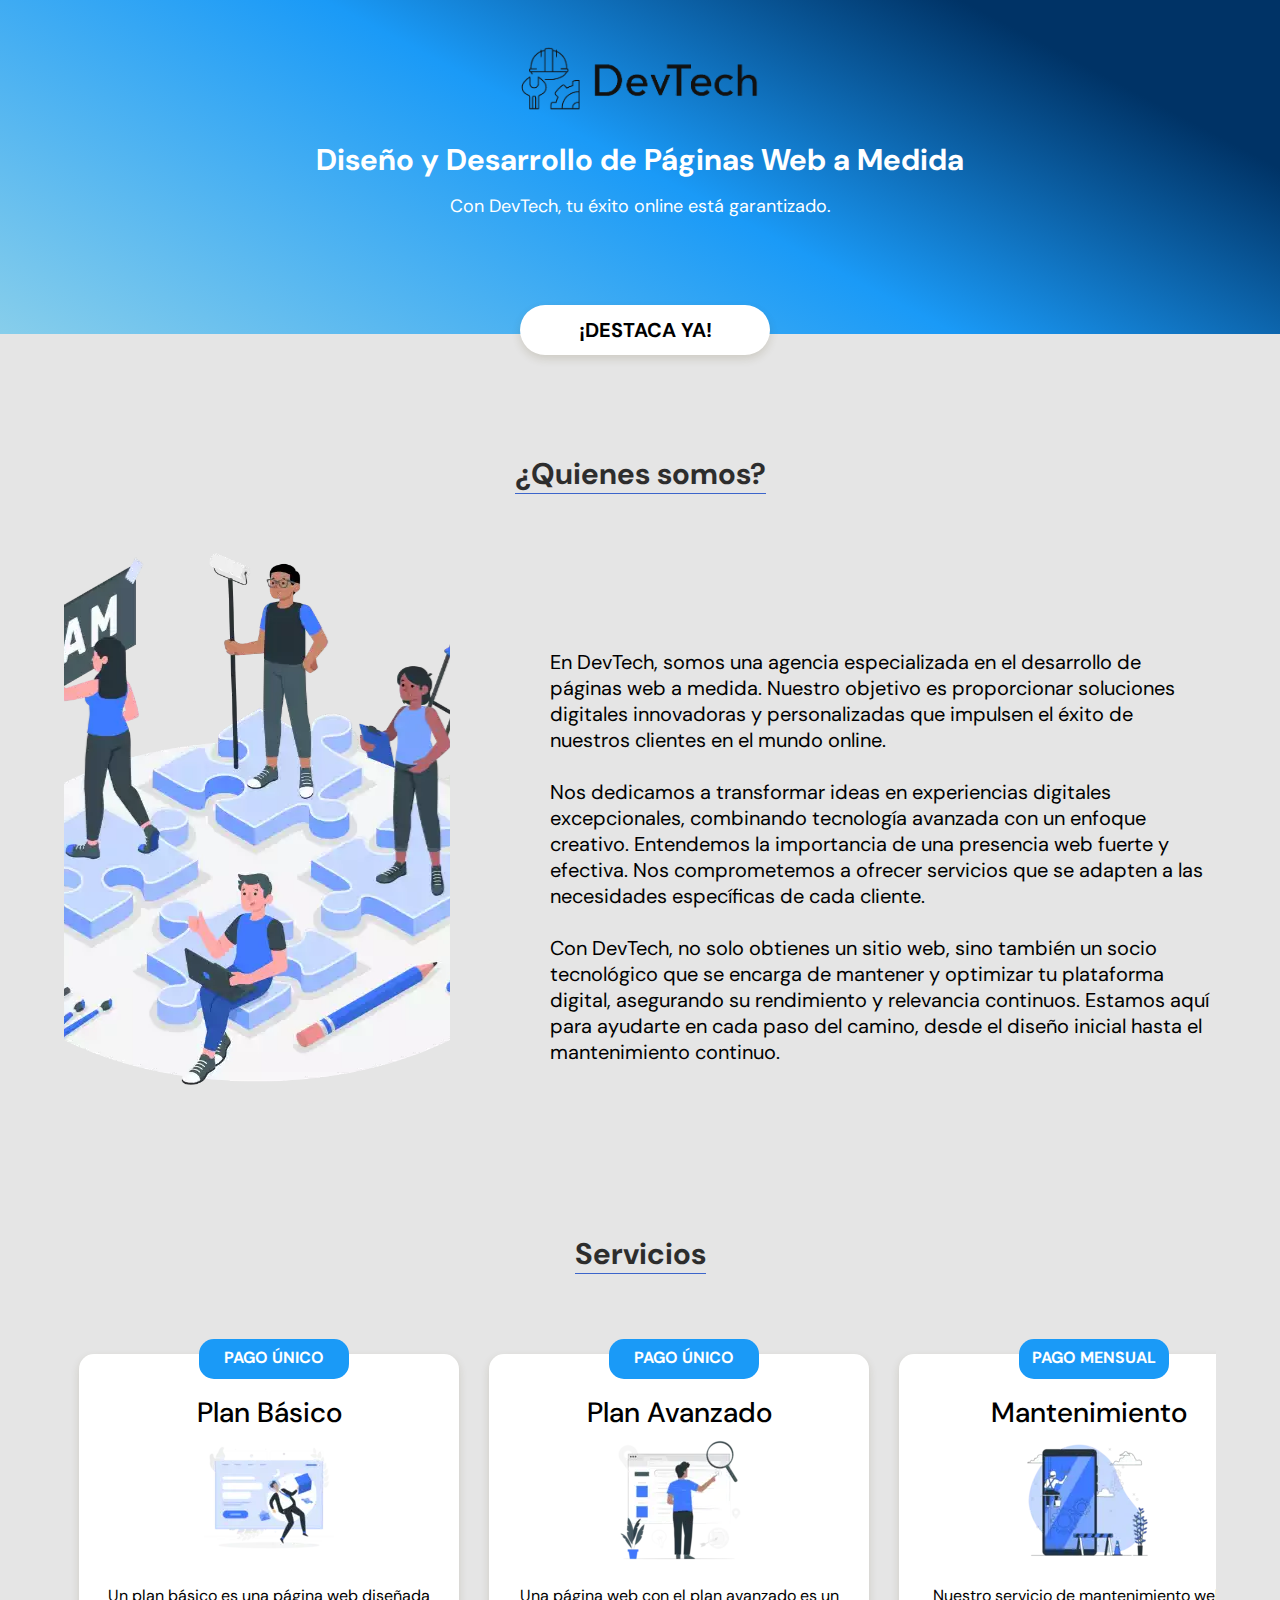
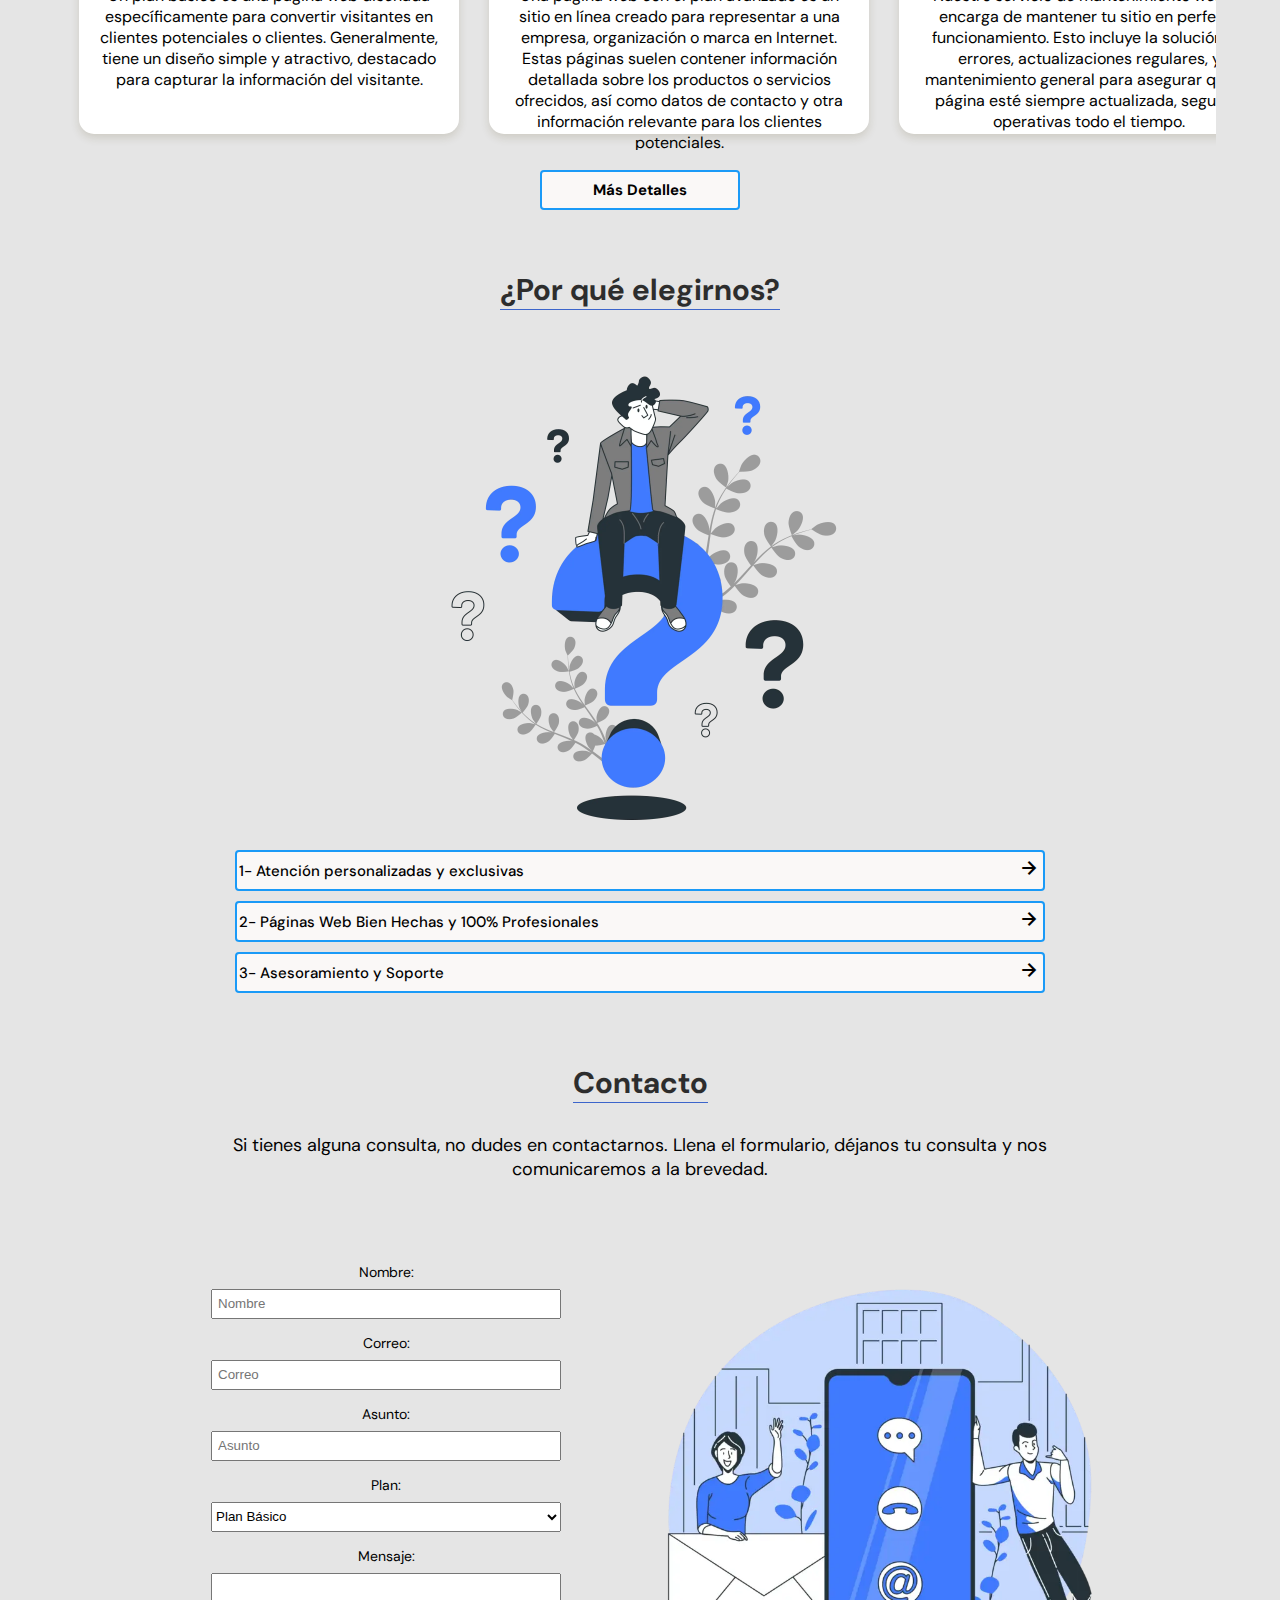
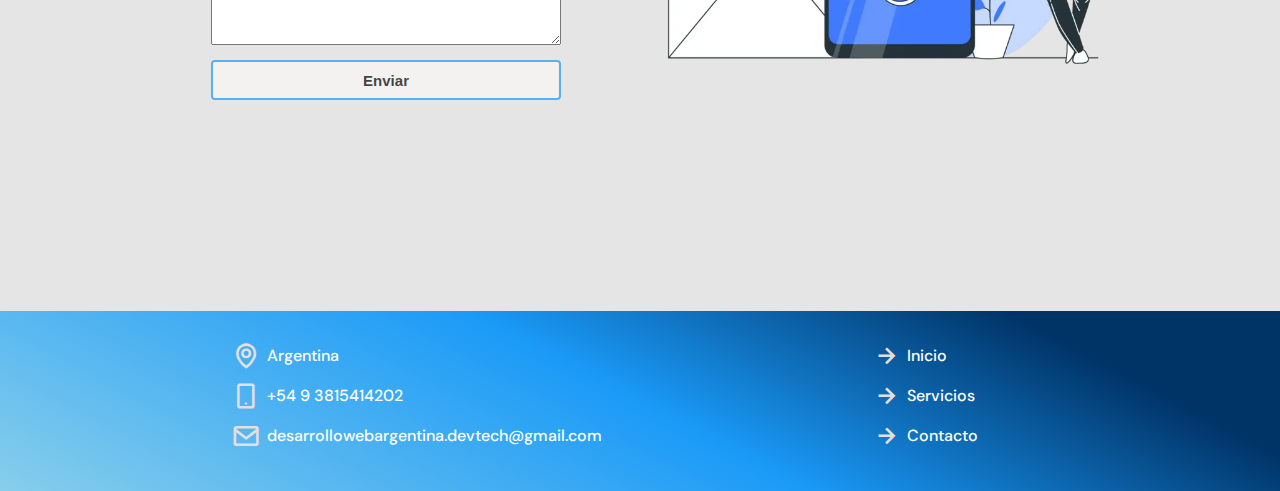
<file: index.html>
<!DOCTYPE html>
<html lang="en">
<head>
    <meta charset="UTF-8">
    <meta name="viewport" content="width=device-width, initial-scale=1.0">
    <link rel="preconnect" href="https://fonts.googleapis.com">
    <link rel="preconnect" href="https://fonts.gstatic.com" crossorigin>
    <link href="https://fonts.googleapis.com/css2?family=DM+Sans:ital,opsz,wght@0,9..40,100..1000;1,9..40,100..1000&display=swap" rel="stylesheet">
    <link href='https://unpkg.com/boxicons@2.1.4/css/boxicons.min.css' rel='stylesheet'>
    <link rel="stylesheet" href="style.css">
    <link rel="stylesheet" href="css/tablet.css" media="(min-width: 767px)">
    <link rel="stylesheet" href="css/desktop.css" media="(min-width: 1023px)">
    <link rel="icon" href="img/logo.webp">
    <link rel="stylesheet" href="spinner.css">
    <link rel="preload" href="img/nosotros.webp" as="image">
    
    <title>DevTech - Desarrollo web</title>
</head>
<body>
    <header class="header" id="inicio">
        <img src="img/logodevtech.webp" alt="Img-Logo">


        <div class="header-tittle">
            <h1>Diseño y Desarrollo de Páginas Web a Medida</h1>

            <p>Con DevTech, tu éxito online está garantizado.</p>
    
            <a href="#">¡Destaca Ya!</a>
        </div>


    </header> 
    
    <main >
        <section class="main-nosotros">

            <h2 class="seccion-tittle">¿Quienes somos?</h2>

            <div class="escritorio-media">
                <div class="main-nosotros--img"></div>

            <div class="main-nosotros-info">
                <p>En DevTech, somos una agencia especializada en el desarrollo de páginas web a medida. Nuestro objetivo es proporcionar soluciones digitales innovadoras y personalizadas que impulsen el éxito de nuestros clientes en el mundo online.</p> <br><br>

                <p>
                    Nos dedicamos a transformar ideas en experiencias digitales excepcionales, combinando tecnología avanzada con un enfoque creativo. Entendemos la importancia de una presencia web fuerte y efectiva. Nos comprometemos a ofrecer servicios que se adapten a las necesidades específicas de cada cliente.
                </p><br><br>
                <p>
                    Con DevTech, no solo obtienes un sitio web, sino también un socio tecnológico que se encarga de mantener y optimizar tu plataforma digital, asegurando su rendimiento y relevancia continuos. Estamos aquí para ayudarte en cada paso del camino, desde el diseño inicial hasta el mantenimiento continuo.
                </p><br><br>
            </div>
            </div>




        </section>

        <section class="main-servicios" id="servicios">
            <h2 class="seccion-tittle">Servicios</h2>

            <section class="servicios-container--slider">
                <article class="servicios-container--card">
                    <p class="pagos-absolute">Pago único</p>
                

                    <div class="servicios-info-container">
                        <h3>Plan Básico</h3>

                        <img src="img/plan-basico.webp" alt="Img-Plan-Basico">

                        <p>Un plan básico es una página web diseñada específicamente para convertir visitantes en clientes potenciales o clientes. Generalmente, tiene un diseño simple y atractivo, destacado para capturar la información del visitante.</p>
                    </div>
                    
                </article>


                <article class="servicios-container--card">
                    <p class="pagos-absolute">Pago único</p>
                    <div class="servicios-info-container">
                        <h3>Plan Avanzado</h3>

                        <img src="img/plan-avanzado.webp" alt="Img-Plan-Avanzado">
    
                        <p>Una página web con el plan avanzado es un sitio en línea creado para representar a una empresa, organización o marca en Internet. Estas páginas suelen contener información detallada sobre los productos o servicios ofrecidos, así como datos de contacto y otra información relevante para los clientes potenciales.</p>
                    </div>

                </article>


                <article class="servicios-container--card">
                    <p class="pagos-absolute">Pago mensual</p>
                    <div class="servicios-info-container">
                        <h3>Mantenimiento</h3>

                        <img src="img/plan-mantenimiento.webp" alt="Img-Mantenimiento">
    
                        <p>Nuestro servicio de mantenimiento web se encarga de mantener tu sitio en perfecto funcionamiento. Esto incluye la solución de errores, actualizaciones regulares, y mantenimiento general para asegurar que tu página esté siempre actualizada, segura y operativas todo el tiempo.</p>
                    </div>

                </article>

            </section>


            <a href="servicios.html" class="main-servicios--btn dos"><span>Más Detalles</span></a>
        </section>


        <section class="main-elegirnos">
            <h2 class="seccion-tittle">¿Por qué elegirnos?</h2>

            <section class="elegirnos-container">
                <div class="elegirnos--img"></div>

                <div class="elegirnos-container-opciones">
                    <div class="opciones">
                        <p class="opciones--tittle">1- Atención personalizadas y exclusivas <span><i class='bx bx-right-arrow-alt'></i></span></p>

                        <p class="opciones--description">En DevTech, creemos que cada cliente es único y merece una atención personalizada y exclusiva. Nos tomamos el tiempo para comprender a fondo tus necesidades y objetivos específicos, permitiéndonos crear soluciones a medida que realmente marquen la diferencia. Desde el primer contacto hasta la entrega final, estarás en manos de un equipo dedicado que te acompañará en cada paso del camino, asegurando que tus expectativas no solo se cumplan, sino que se superen.</p>
                    </div>

                    <div class="opciones">
                        <p class="opciones--tittle">2- Páginas Web Bien Hechas y 100% Profesionales <span><i class='bx bx-right-arrow-alt'></i></span></p>

                        <p class="opciones--description">Nos enorgullecemos de ofrecer páginas web de alta calidad, diseñadas y desarrolladas con los más altos estándares de profesionalismo. Cada proyecto es una oportunidad para demostrar nuestro compromiso con la excelencia. Utilizamos las mejores prácticas de la industria y tecnologías de vanguardia para crear sitios web que no solo sean visualmente atractivos, sino también funcionales, rápidos y seguros. Con DevTech, puedes estar seguro de que tu presencia en línea reflejará lo mejor de tu negocio.</p>
                    </div>

                    <div class="opciones">
                        <p class="opciones--tittle">3- Asesoramiento y Soporte <span><i class='bx bx-right-arrow-alt'></i></span></p>

                        <p class="opciones--description">En DevTech, no solo entregamos un producto, sino que también ofrecemos un servicio integral de asesoramiento y soporte continuo. Nuestro equipo está disponible para responder tus preguntas, resolver problemas y proporcionarte orientación estratégica para maximizar el impacto de tu sitio web. Ya sea que necesites ayuda con la optimización, actualizaciones o cualquier otra consulta, estamos aquí para asegurarnos de que tu experiencia con nosotros sea lo más fluida y satisfactoria posible.</p>
                    </div>
                </div>
            </section>
        </section> 

        <section class="main-contacto" id="contacto">
            <h3 class="seccion-tittle">Contacto</h3>
            <p>Si tienes alguna consulta, no dudes en contactarnos. Llena el formulario, déjanos tu consulta y nos comunicaremos a la brevedad.</p>
            <div class="main-div">
                <form target="hidden_iframe" id="form" class="main-form" action="https://formsubmit.co/48a0ec1cbdfb2d4689f7a3811ed07c31" method="POST">
                    
                    
                    
                
                    <div class="info-form">
                        <label for="nombre">Nombre:</label>
                        <input type="text" placeholder="Nombre" id="nombre" name="name">
                    </div>
    
                    <div class="info-form">
                        <label for="correo">Correo:</label>
                        <input type="email" placeholder="Correo" id="correo" name="email">
                    </div>
    
    
                    <div class="info-form">
                        <label for="asunto">Asunto:</label>
                        <input type="text" placeholder="Asunto" id="asunto" name="asunto">
                    </div>
    
    
                    <div class="info-form">
                        <label for="plan">Plan:</label>
                        <select name="plan" id="plan">
                            <option value="planBasico">Plan Básico</option>
                            <option value="planAvanzado">Plan Avanzado</option>
                            <option value="Mantenimiento">Mantenimiento</option>
                        </select>
                    </div>
    
                    <div class="info-form">
                        <label for="mensaje">Mensaje:</label>
                        <textarea name="mensaje" id="mensaje" cols="30" rows="4" ></textarea>
                    </div>
    
                    <div class="info-form-btn">
                        <input type="submit" placeholder="Enviar" value="Enviar" id="enviar" class="btn-enviar" disabled>
                    </div>

                    <input type="hidden" name="_next" value="https://facundogabriel.github.io/DevTech/">
                    <input type="hidden" name="_captcha" value="false">
    
                <div class="spinner">
                    <div class="sk-chase">
                        <div class="sk-chase-dot"></div>
                        <div class="sk-chase-dot"></div>
                        <div class="sk-chase-dot"></div>
                        <div class="sk-chase-dot"></div>
                        <div class="sk-chase-dot"></div>
                        <div class="sk-chase-dot"></div>
                      </div>
                </div>
                </form>
                <iframe id="hidden_iframe" name="hidden_iframe" style="display:none;"></iframe>




                
                

                <div class="img-contacto"></div>
            </div>


        </section>
    </main>




    <footer>
        <section class="footer-left">
            <ul>
                <li><span><i class='bx bx-map'></i></span>Argentina</li>
                <li><span><i class='bx bx-mobile-alt'></i></span>+54 9 3815414202</li>
                <li><span><i class='bx bx-envelope'></i></span>desarrollowebargentina.devtech@gmail.com</li>
            </ul>
        </section>

        <section class="footer-rigth">
            
            <ul>
                <li><span><i class='bx bx-right-arrow-alt' ></i></span><a href="#inicio">Inicio</a></li> 
                <li><span><i class='bx bx-right-arrow-alt' ></i></span><a href="servicios.html">Servicios</a></li>
                <li><span><i class='bx bx-right-arrow-alt' ></i></span><a href="#contacto">Contacto</a></li>
            </ul>
        </section>
    </footer>
    
    <div class="button-up">
        <i class='bx bx-chevron-up'></i>
    </div>


    <script src="app.js"></script>
    <!-- Google tag (gtag.js) -->
    <script async src="https://www.googletagmanager.com/gtag/js?id=G-H8E2RYPY4F"></script>
    <script>
          window.dataLayer = window.dataLayer || [];
          function gtag(){dataLayer.push(arguments);}
          gtag('js', new Date());

          gtag('config', 'G-H8E2RYPY4F');
    </script>

</body>
</html>
</file>
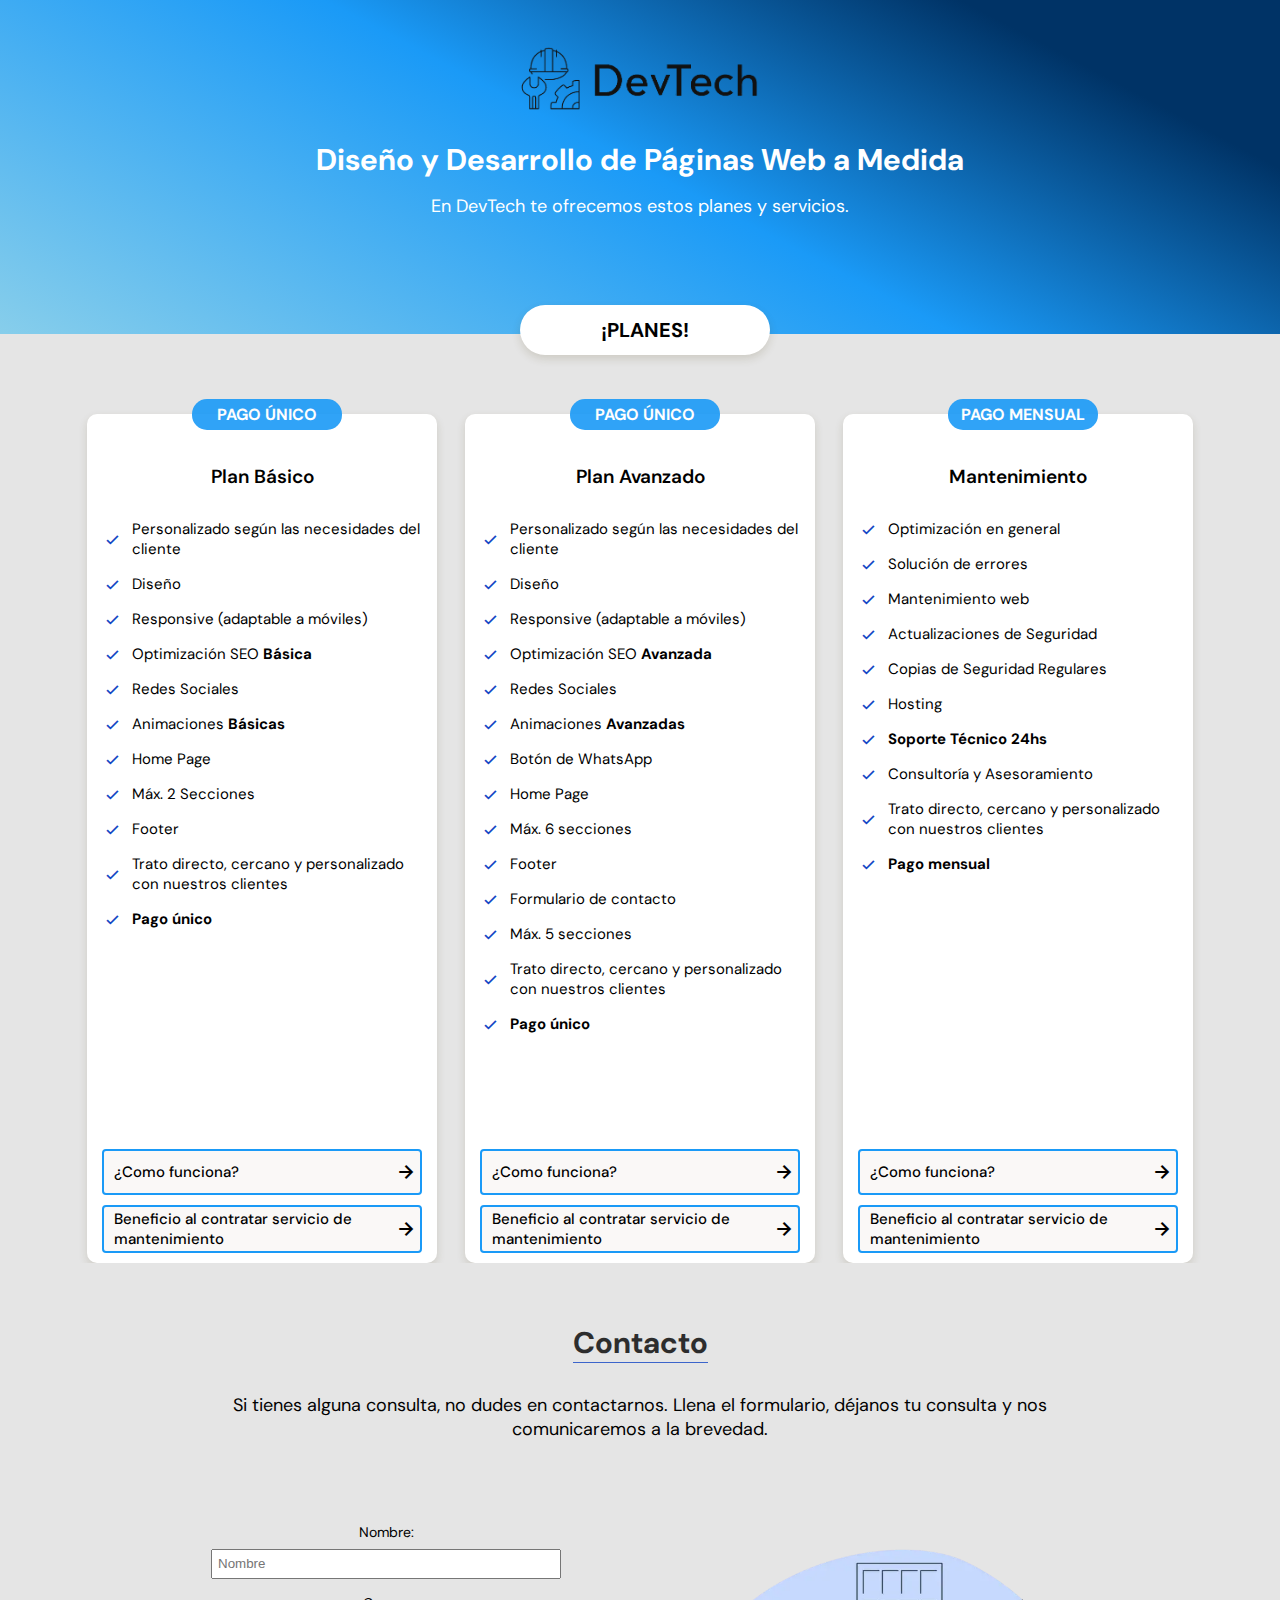
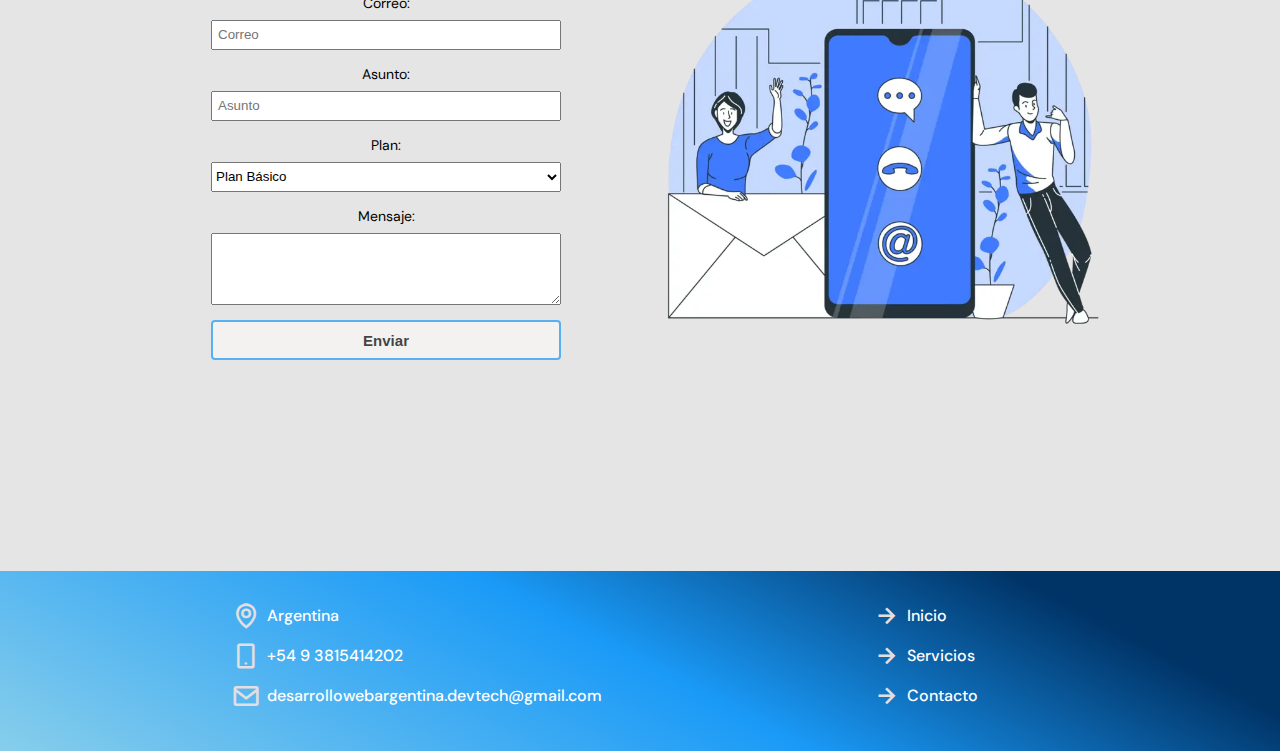
<file: servicios.html>
<!DOCTYPE html>
<html lang="en">
    <head>
        <meta charset="UTF-8">
        <meta name="viewport" content="width=device-width, initial-scale=1.0">
        <link rel="preconnect" href="https://fonts.googleapis.com">
        <link rel="preconnect" href="https://fonts.gstatic.com" crossorigin>
        <link href="https://fonts.googleapis.com/css2?family=DM+Sans:ital,opsz,wght@0,9..40,100..1000;1,9..40,100..1000&display=swap" rel="stylesheet">
        <link href='https://unpkg.com/boxicons@2.1.4/css/boxicons.min.css' rel='stylesheet'>
        <link rel="stylesheet" href="style.css">
        <link rel="stylesheet" href="css/tablet.css" media="(min-width: 767px)">
        <link rel="stylesheet" href="css/desktop.css" media="(min-width: 1023px)">
        <link rel="icon" href="img/logo.webp">
        <link rel="stylesheet" href="spinner.css">
        <title>Servicios y Planes</title>
    </head>
<body>
    <header class="header" id="servicios">
        <img src="img/logodevtech.webp" alt="Img-Logo">


        <div class="header-tittle">
            <h1>Diseño y Desarrollo de Páginas Web a Medida</h1>

            <p>En DevTech te ofrecemos estos planes y servicios.</p>
    
            <a href="#planes">¡Planes!</a>
        </div>


    </header> 




    <main>
        <section class="main-planes" id="planes">
            <section class="main-planes-container--slider">

                <article class="planes--card">
                    
                    <p class="title-absolute">Pago único</p>

                    <h3>Plan Básico</h3>
        
                    <div class="plan-info-container">
                        <ul>

                            
                            <li>
                                <i class='bx bx-check' ></i>
                                <p>Personalizado según las necesidades del cliente</p>
                            </li>
                            <li>
                                <i class='bx bx-check' ></i>
                                <p>Diseño</p>
                            </li>
                            <li>
                                <i class='bx bx-check' ></i>
                                <p>Responsive (adaptable a móviles)</p>
                            </li>
                            <li>
                                <i class='bx bx-check' ></i>
                                <p>Optimización SEO <b>Básica</b></p>
                            </li>
                            <li>
                                <i class='bx bx-check' ></i>
                                <p>Redes Sociales</p>
                            </li>
                            <li>
                                <i class='bx bx-check' ></i>
                                <p>Animaciones <b>Básicas</b></p>
                            </li>

                            <li>
                                <i class='bx bx-check' ></i>
                                <p>Home Page</p>
                            </li>

                            <li>
                                <i class='bx bx-check' ></i>
                                <p>Máx. 2 Secciones</p>
                            </li>

                            <li>
                                <i class='bx bx-check' ></i>
                                <p>Footer</p>
                            </li>

                            <li>
                                <i class='bx bx-check' ></i>
                                <p>Trato directo, cercano y personalizado con nuestros clientes</p>
                            </li>

                            <li>
                                <i class='bx bx-check' ></i>
                                <p><b>Pago único</b></p>
                            </li>

                        </ul>
                    </div>
                    

                

                    <p class="planes-funcionamiento">¿Como funciona? <span><i class='bx bx-right-arrow-alt'></i></span></p>


                    <div class="funcionamiento">
                    
                        <div class="funcionamiento-op">
                            <i class='bx bx-check' ></i>
                            <p><b>Diseño y Desarrollo:</b> Creamos tu web personalizada.</p>
                        </div>

                        <div class="funcionamiento-op">
                            <i class='bx bx-check' ></i>
                            <p><b>Entrega del Proyecto:</b> Te entregamos los archivos y la guía para que puedas subir la página a internet.</p>
                        </div>

                        
                    </div>

                    <p class="planes-descripcion">Beneficio al contratar servicio de mantenimiento <span><i class='bx bx-right-arrow-alt'></i></span></p>

                

                    <div class="funcionamiento">
                    
                        <div class="funcionamiento-op">
                            <i class='bx bx-check' ></i>
                            <p><b>Servicio Integral:</b> Si decides contratar nuestro servicio de mantenimiento, nosotros nos encargamos de subir tu página web a internet y asegurar su posicionamiento.</p>
                        </div>

                        <div class="funcionamiento-op">
                            <i class='bx bx-check' ></i>
                            <p><b>Tranquilidad y Seguridad:</b> Nos ocupamos de todos los aspectos técnicos y de seguridad, para que tú puedas concentrarte en tu negocio.</p>
                        </div>

                        
                    </div>



                </article>

                <article class="planes--card">
                    <p class="title-absolute">Pago único</p>
                    <h3>Plan Avanzado</h3>

                    <div class="plan-info-container">
                        <ul>
                            <li>
                                <i class='bx bx-check' ></i>
                                <p>Personalizado según las necesidades del cliente</p>
                            </li>
                            <li>
                                <i class='bx bx-check' ></i>
                                <p>Diseño</p>
                            </li>
                            <li>
                                <i class='bx bx-check' ></i>
                                <p>Responsive (adaptable a móviles)</p>
                            </li>

                            <li>
                                <i class='bx bx-check' ></i>
                                <p>Optimización SEO <b>Avanzada</b></p>
                            </li>
                           
                            <li>
                                <i class='bx bx-check' ></i>
                                <p>Redes Sociales</p>
                            </li>

                            <li>
                                <i class='bx bx-check' ></i>
                                <p>Animaciones <b>Avanzadas</b></p>
                            </li>

                            <li>
                                <i class='bx bx-check' ></i>
                                <p>Botón de WhatsApp</p>
                            </li>

                            <li>
                                <i class='bx bx-check' ></i>
                                <p>Home Page</p>
                            </li>

                            <li>
                                <i class='bx bx-check' ></i>
                                <p>Máx. 6 secciones</p>
                            </li>

                            <li>
                                <i class='bx bx-check' ></i>
                                <p>Footer</p>
                            </li>

                            <li>
                                <i class='bx bx-check' ></i>
                                <p>Formulario de contacto</p>
                            </li>
                            <li>
                                <i class='bx bx-check' ></i>
                                <p>Máx. 5 secciones</p>
                            </li>
                            <li>
                                <i class='bx bx-check' ></i>
                                <p>Trato directo, cercano y personalizado con nuestros clientes</p>
                            </li>

                            <li>
                                <i class='bx bx-check' ></i>
                                <p><b>Pago único</b></p>
                            </li>

                        </ul>
                    </div>


                    <p class="planes-funcionamiento">¿Como funciona? <span><i class='bx bx-right-arrow-alt'></i></span></p>


                            <div class="funcionamiento">
                            
                                <div class="funcionamiento-op">
                                    <i class='bx bx-check' ></i>
                                    <p><b>Consultoría y Planificación:</b> Trabajamos con vos para comprender tus necesidades.</p>
                                </div>

                                <div class="funcionamiento-op">
                                    <i class='bx bx-check' ></i>
                                    <p><b>Diseño y Desarrollo Personalizado:</b> Creamos una web a medida, que refleje la identidad de tu marca y cumpla con tus requisitos funcionales.</p>
                                </div>

                                <div class="funcionamiento-op">
                                    <i class='bx bx-check' ></i>
                                    <p><b>Iteraciones y Revisión:</b> Te involucramos en el proceso de diseño para asegurarnos de que estés satisfecho con cada aspecto de tu nuevo sitio.</p>
                                </div>

                                <div class="funcionamiento-op">
                                    <i class='bx bx-check' ></i>
                                    <p><b>Implementación y Pruebas:</b> Realizamos pruebas exhaustivas para garantizar que tu sitio funcione sin problemas en todos los dispositivos y navegadores.</p>
                                </div>

                                <div class="funcionamiento-op">
                                    <i class='bx bx-check' ></i>
                                    <p><b>Entrega y Capacitación:</b> Te proporcionamos los archivos y la documentación necesarios para administrar y actualizar tu sitio web de manera efectiva.</p>
                                </div>
                                
                            </div>


                            <p class="planes-descripcion">Beneficio al contratar servicio de mantenimiento <span><i class='bx bx-right-arrow-alt'></i></span></p>

                            <div class="funcionamiento">
                            
                                <div class="funcionamiento-op">
                                    <i class='bx bx-check' ></i>
                                    <p><b>Servicio Integral:</b> Si decides contratar nuestro servicio de mantenimiento, nosotros nos encargamos de subir tu página web a internet y asegurar su posicionamiento.</p>
                                </div>

                                <div class="funcionamiento-op">
                                    <i class='bx bx-check' ></i>
                                    <p><b>Tranquilidad y Seguridad:</b> Nos ocupamos de todos los aspectos técnicos y de seguridad, para que tú puedas concentrarte en tu negocio.</p>
                                </div>

                                
                            </div>
                </article>

                <article class="planes--card">
                    <p class="title-absolute">Pago mensual</p>
                    <h3>Mantenimiento</h3>

                    <div class="plan-info-container">
                        <ul>
                            <li>
                                <i class='bx bx-check' ></i>
                                <p>Optimización en general</p>
                            </li>
                            <li>
                                <i class='bx bx-check' ></i>
                                <p>Solución de errores</p>
                            </li>
                            <li>
                                <i class='bx bx-check' ></i>
                                <p>Mantenimiento web</p>
                            </li>
                            <li>
                                <i class='bx bx-check' ></i>
                                <p>Actualizaciones de Seguridad</p>
                            </li>
                            <li>
                                <i class='bx bx-check' ></i>
                                <p>Copias de Seguridad Regulares</p>
                            </li>
                            <li>
                                <i class='bx bx-check' ></i>
                                <p>Hosting</p>
                            </li>
                            <li>
                                <i class='bx bx-check' ></i>
                                <p><b>Soporte Técnico 24hs</b></p>
                            </li>

                            <li>
                                <i class='bx bx-check' ></i>
                                <p>Consultoría y Asesoramiento</p>
                            </li>
                            
                            <li>
                                <i class='bx bx-check' ></i>
                                <p>Trato directo, cercano y personalizado con nuestros clientes</p>
                            </li>

                            <li>
                                <i class='bx bx-check' ></i>
                                <p><b>Pago mensual</b></p>
                            </li>
                  
                        </ul>
                    </div>



                    <p class="planes-funcionamiento">¿Como funciona? <span><i class='bx bx-right-arrow-alt'></i></span></p>



                    <div class="funcionamiento">
                    
                        <div class="funcionamiento-op">
                            <i class='bx bx-check' ></i>
                            <p><b>Análisis y Optimización:</b> Realizamos mejoras continuas para garantizar el rendimiento óptimo de tu sitio web.</p>
                        </div>

                        <div class="funcionamiento-op">
                            <i class='bx bx-check' ></i>
                            <p><b>Detección y Resolución de Problemas:</b> Identificamos y solucionamos cualquier error o problema técnico que pueda surgir.</p>
                        </div>

                        <div class="funcionamiento-op">
                            <i class='bx bx-check' ></i>
                            <p><b>Actualizaciones y Revisiones Regulares:</b> Mantenemos tu sitio web actualizado con las últimas versiones de software y tecnología.</p>
                        </div>

                        <div class="funcionamiento-op">
                            <i class='bx bx-check' ></i>
                            <p><b>Copias de Seguridad:</b> Realizamos copias de seguridad regulares para garantizar la seguridad y la integridad de tus datos.</p>
                        </div>

                        <div class="funcionamiento-op">
                            <i class='bx bx-check' ></i>
                            <p><b>Servicio de Hosting Confiable:</b> Alojamos tu sitio en servidores seguros y confiables.</p>
                        </div>

                        <div class="funcionamiento-op">
                            <i class='bx bx-check' ></i>
                            <p><b>Asistencia Continua:</b> Estamos disponibles las 24 horas del día, de lunes a viernes, para brindarte soporte técnico y resolver cualquier problema que pueda surgir.</p>
                        </div>
                        
                    </div>

                    
                    <p class="planes-descripcion">Beneficio al contratar servicio de mantenimiento <span><i class='bx bx-right-arrow-alt'></i></span></p>

                    <div class="funcionamiento">
                    
                        <div class="funcionamiento-op">
                            <i class='bx bx-check' ></i>
                            <p><b>Servicio Integral:</b> Si decides contratar nuestro servicio de mantenimiento, nosotros nos encargamos de subir tu página web a internet y asegurar su posicionamiento.</p>
                        </div>

                        <div class="funcionamiento-op">
                            <i class='bx bx-check' ></i>
                            <p><b>Tranquilidad y Seguridad:</b> Nos ocupamos de todos los aspectos técnicos y de seguridad, para que tú puedas concentrarte en tu negocio.</p>
                        </div>

                        
                    </div>
                    


                </article>

            </section>
        </section>

        <section class="main-contacto" id="contacto">
            <h3 class="seccion-tittle">Contacto</h3>
            <p>Si tienes alguna consulta, no dudes en contactarnos. Llena el formulario, déjanos tu consulta y nos comunicaremos a la brevedad.</p>

            <div class="main-div">
                <form target="hidden_iframe" id="form" class="main-form" action="https://formsubmit.co/48a0ec1cbdfb2d4689f7a3811ed07c31" method="POST">
                
                    <div class="info-form">
                        <label for="nombre">Nombre:</label>
                        <input type="text" placeholder="Nombre" id="nombre" name="nombre"> 
                    </div>
    
                    <div class="info-form">
                        <label for="correo">Correo:</label>
                        <input type="email" placeholder="Correo" id="correo" name="correo">
                    </div>
    
    
                    <div class="info-form">
                        <label for="asunto">Asunto:</label>
                        <input type="text" placeholder="Asunto" id="asunto" name="asunto">
                    </div>
    
    
                    <div class="info-form">
                        <label for="plan">Plan:</label>
                        <select name="plan" id="plan">
                            <option value="planBasico">Plan Básico</option>
                            <option value="planAvanzado">Plan Avanzado</option>
                            <option value="Mantenimiento">Mantenimiento</option>
                        </select>
                    </div>
    
                    <div class="info-form">
                        <label for="mensaje">Mensaje:</label>
                        <textarea id="mensaje" cols="30" rows="4" name="mensaje" ></textarea>
                    </div>
    
                    <div class="info-form-btn">
                        <input type="submit" placeholder="Enviar" value="Enviar" id="enviar" class="btn-enviar" disabled>
                    </div>

                    <input type="hidden" name="_next" value="http://127.0.0.1:5500/servicios.html">
                    <input type="hidden" name="_captcha" value="false">
    
                </form>
                <iframe id="hidden_iframe" name="hidden_iframe" style="display:none;"></iframe>

                <div class="spinner">
                    <div class="sk-chase">
                        <div class="sk-chase-dot"></div>
                        <div class="sk-chase-dot"></div>
                        <div class="sk-chase-dot"></div>
                        <div class="sk-chase-dot"></div>
                        <div class="sk-chase-dot"></div>
                        <div class="sk-chase-dot"></div>
                      </div>
                </div>
    
                <div class="img-contacto"></div>
            </div>


        </section>
    </main>




    <footer>
        <section class="footer-left">
            <ul>
                <li><span><i class='bx bx-map'></i></span>Argentina</li>
                <li><span><i class='bx bx-mobile-alt'></i></span>+54 9 3815414202</li>
                <li><span><i class='bx bx-envelope'></i></span>desarrollowebargentina.devtech@gmail.com</li>
            </ul>
        </section>

        <section class="footer-rigth">
            <ul>
                <li><span><i class='bx bx-right-arrow-alt' ></i></span><a href="index.html">Inicio</a></li> 
                <li><span><i class='bx bx-right-arrow-alt' ></i></span><a href="#servicios">Servicios</a></li>
                <li><span><i class='bx bx-right-arrow-alt' ></i></span><a href="#contacto">Contacto</a></li>
            </ul>
        </section>
    </footer>

    <div class="button-up">
        <i class='bx bx-chevron-up'></i>
    </div>


    <script src="app.js"></script>
    <!-- Google tag (gtag.js) -->
    <script async src="https://www.googletagmanager.com/gtag/js?id=G-H8E2RYPY4F"></script>
    <script>
          window.dataLayer = window.dataLayer || [];
          function gtag(){dataLayer.push(arguments);}
          gtag('js', new Date());

          gtag('config', 'G-H8E2RYPY4F');
    </script>
</body>
</html>
</file>
<file: style.css>
:root{
    --navy-blue: #003366;
    --sky-blue: #87CEEB;
    --primary-blue: #1a9af7;
    --linear-gradient: linear-gradient(207.8deg, var(--navy-blue) 16.69%, var(--primary-blue) 50%, var(--sky-blue) 100%);
    --off-white: #fff;
    
}

*{
    margin: 0;
    padding: 0;
    box-sizing: border-box;
}


html{
    font-size: 62.5%;
    font-family: "DM Sans", sans-serif;
    background-color: #E5E5E5;
}





header{
    position: relative;
    display: flex;
    flex-direction: column;
    justify-content: center;
    width: 100%;
    min-width: 320px;
    height: 334px;
    background: var( --linear-gradient);
    text-align: center;
}

header img{
    width: 250px;
    margin-top: 40px;
    align-self: center;
}


.header-tittle{
    width: 90%;
    min-width: 320px;
    max-width: 900px;
    height: 218px;
    margin-top: 20px;
    align-self: center;
    text-align: center;
}

.header-tittle h1{
    font-weight: 700;
    font-size: 3rem;
    line-height: 2.6rem;
    color: var(--off-white);
}
.header-tittle p{
    color: var(--off-white);
    margin-block-start: 2.4rem;
    font-weight: 400;
    font-size: 1.8rem;
    line-height: 1.8rem;
}


.header-tittle a{
    position: absolute;
    top: 305px;
    left: calc(50% - 120px);
    display: block;
    width: 250px;
    height: 50px;
    color: black;
    text-decoration: none;
    font-size: 2rem;
    padding: 12px;
    background: var(--off-white);
    box-shadow: 0px 4px 8px rgba(89, 73, 30, 0.16);
    font-weight: bold;
    border-radius: 30px;
    text-transform: uppercase;
}


/*--- Seccion main --------*/


main{
    width: 100%; 
    height: auto;
}

.main-nosotros{
    position: relative;
    display: flex;
    flex-direction: column;
    justify-content: center;
    width: 90%;
    min-width: 320px;
    max-width: 1600px;
    align-items: center;
    text-align: center;
    margin: 120px auto auto auto;


}

.escritorio-media{
    display: flex;
    flex-direction: column;
    align-items: center;
}
.seccion-tittle{
    border-bottom: 1px solid #1346C5;
    font-size: 3rem;
    opacity: 0.8;
    margin-bottom: 30px;
}

.main-nosotros--img{
    /* width: 90%; */
    width: 250px;
    height: 250px;
    margin: 0 auto;
    margin-bottom: 50px;
    background-image: url(./img/nosotros.webp);
    background-size: cover;
    background-position: center;
    background-repeat: no-repeat;
}


.main-nosotros-info{
    width: 90%;
    min-width: 288px;
    max-width: 900px;
}

.main-nosotros-info p{
    font-size: 1.6rem;

}


/*----- Servicios -----*/

.main-servicios{
    width: 90%;
    min-width: 320px;
    max-width: 1600px;
    text-align: center;
    display: flex;
    flex-direction: column;
    align-items: center;
    margin: 60px auto auto auto;
}

.servicios-container--slider{
    width: 100%;
    display: flex;
    height: 446px;
    overflow-x: scroll;
    overscroll-behavior-x: contain;
    scroll-snap-type: x proximity;
    
}


.servicios-container--card{
    position: relative;
    scroll-snap-align: center;
    width: 70%;
    min-width: 230px;
    max-width: 500px;
    height: 380px;
    margin: 50px 15px 0;
    padding: 0 15px;
    background-color: var(--off-white);
    border-radius: 15px;
    box-shadow: 0 4px 8px rgba(89, 73, 30, 0.16);
}



.pagos-absolute{
    position: absolute;
    width: 150px;
    height: 40px;
    top: -15px;
    left: calc(50% - 70px);
    font-size: 1.6rem;
    background-color: #1a9af7;
    color: #fff;
    padding-top: 8px;
    border-radius: 15px;
    font-weight: bold;
    text-transform: uppercase;

}



.servicios-info-container h3{
    padding: 30px 0 15px 0;
    font-size: 1.6rem;
    font-weight: 500;
    line-height: 1.8rem;
    color: black;
}


.servicios-info-container img{
    width: 80px;
    height: 80px;
    color: #fff;
    margin-bottom: 15px;
}

.servicios-info-container p{
    font-size: 1.4rem;
}


.main-servicios--btn{
    width: 200px;
    height: 40px;
    margin-top: 20px;
    background-color: #faf8f7;
    border: 2px solid var(--primary-blue);
    text-decoration: none;
    color: black;
    padding: 10px;
    font-size: 1.5rem;
    font-weight: bold;
    line-height: 1.8rem;
    border-radius: 4px;
    justify-content: center;
    display: inline-flex;
    align-items: center;
    transition: 0.1s ease all;
    position: relative;
    overflow: hidden;
}

.main-servicios--btn span{
    position: relative;
    z-index: 2;
    transition: 0.4s ease all;
}

.main-servicios--btn.dos::after{
    content: "";
    width: 100%;
    position: absolute;
    z-index: 1;
    top: 1;
    left: calc(-100% - 40px);
    border-bottom: 40px solid #1a9af7;
    border-right: 40px solid transparent;
    transition: all 0.5s ease-in-out;
}

.main-servicios--btn.dos:hover::after{
    left: 0;
}
.main-servicios--btn:hover{
    color: #fff;
}

.main-elegirnos{
    width: 90%;
    min-width: 320px;
    max-width: 900px;
    margin-top: 60px;
    display: flex;
    flex-direction: column;
    align-items: center;
    margin: 60px auto auto auto;
}

.elegirnos-container{
    width: 100%;
    min-width: 320px;
    max-width: 900px;
}

.elegirnos-container-opciones{
    width: 90%;
    margin: 0 auto;

}


.opciones--tittle{
    font-size: 1.5rem;
    border: 2px solid var(--primary-blue);
    padding: 2px;
    font-weight: 500;
    background-color: #faf8f7;
    border-radius: 4px;
    cursor: pointer;
    margin-bottom: 10px;
    display: flex;
    align-items: center;
    justify-content: space-between;
}

.opciones--tittle span{
    font-size: 2.5rem;
}


.rotated {
    font-size: 2.5rem;
    transform: rotate(90deg);
    transition: transform 0.3s;
}


.opciones--description{
    font-size: 1.6rem;
    margin: 10px 0;
    display: none;

}


.fondo-azul{
    background-color: #1a9af7;
    color: var(--off-white);
}

.elegirnos--img{
    width: 90%;
    height: 300px;
    margin: auto auto 10px auto;
    background-image: url(img/Questions-bro.webp);
    background-size: cover;
    background-position: center;
    background-repeat: no-repeat;
    border-top-left-radius: 20px;
    border-top-right-radius: 20px;
}



.footer-img-tittle i{
    width: 250px;
}


/* ----- header -------- */

footer{
    display: flex;
    flex-direction: column;
    width: 100%;
    min-height: 180px;
    background: var(--linear-gradient);
    align-items: center;
    margin-top: 80px;
}

footer section{
    width: 80%;
    display: flex;
    justify-content: center;
    align-content: center;
}

footer .footer-left ul, .footer-rigth ul{
    font-size: 1.6rem;
    font-weight: 500;
    line-height: 1.8rem;
    list-style: none;
    width: 179px;
    margin-bottom: 10px;
}

.footer-left li, .footer-rigth li{
    margin: 10px 0;
    color: var(--off-white);
    align-items: center;
    display: flex;
}


.footer-rigth ul h3{
    font-size: 2rem;
    margin-top: 10px;
    color: #E5E5E5;
    padding-left: 18px;
}

.footer-left span, .footer-rigth span{
    color: #e1dfdf;
    font-size: 3rem;
    margin-right: 6px;

}

.footer-rigth a{
    text-decoration: none;
    color: #fff;
}


/*----- Seccion servicios html -------*/

.main-planes{
    width: 90%;
    min-width: 320px;
    margin: 80px 0 70px 0; 
    text-align: center;
}



.planes--card{
    position: relative;
    scroll-snap-align: center;
    width: 70%;
    min-width: 250px;
    max-width: 350px;
    min-height: 500px;
    margin: 80px 14px 0;
    padding: 0 15px;
    background-color: var(--off-white);
    border-radius: 10px;
    box-shadow: 0 4px 8px rgba(89, 73, 30, 0.16);
}


.btn-precios{
    display: flex;
    gap: 15px;
}

.btn-dolares, .btn-pesos{
    background: #D5DFFF99;
    border: none;
    padding: 5px;
    border-radius: 10px;
    cursor: pointer;
    transition: all ease 0.5s;
}

.plan-precios-container{
    display: flex;
    flex-direction: column;
    align-items: center;
    justify-content: center;
    gap: 5px;
    margin-top: 30px;
}



.plan-precios-container--ar{
    font-size: 4.5rem;
    font-weight: bold;
    color: #1346C5;
}

.plan-precios-container--ar span, .plan-precios-container--usd span{
    font-size: 1.8rem;
    color: black;
    font-weight: normal;
    margin-right: 10px;
}

.plan-precios-container--usd{
    display: none;
    font-size: 4.5rem;
    font-weight: bold;
    color: #1346C5;
}



.plan-info-container{
    margin: 30px 0;
    padding-bottom: 20px;
}

.plan-info-container li{
    display: flex;
    gap: 10px;
    text-align: left;
    align-items: center;
}


.plan-info-container i{
    color: #1346C5;
    font-size: 2rem;

}


.plan-info-container ul{
    min-height: 580px;
    display: flex;
    flex-direction: column;
    gap: 15px;
}


.plan-info-container p{
    font-size: 1.5rem;
}


.title-absolute{
    position: absolute;
    width: 150px;
    height: 31px;
    opacity: 0.9;
    top: -15px;
    left: calc(50% - 70px);
    padding-top: 5px;
    font-size: 1.6rem;
    background-color: #1a9af7;   
    color: #fff;
    border-radius: 15px;
    font-weight: bold;
    text-transform: uppercase;
}


.main-planes-container--slider{
    width: 100%;
    display: flex;
    min-height: 446px;
    overflow-x: scroll;
    overscroll-behavior-x: contain;
    scroll-snap-type: x proximity;
}

.btn-dolares:hover, .btn-pesos:hover{
    transform: translateY(-10%);
    box-shadow: 5px 5px 10px rgba(0, 0, 0, 0.4);
}



.funcionamiento{
    display: none;
    flex-direction: column;
    gap: 10px;
    padding: 10px 0 20px 0;
}


.tittle-funcionamiento{
    cursor: pointer;
    margin-top: 25px;
    margin-bottom: 10px;
}

.funcionamiento-op{
    display: flex;
    flex-direction: row;
    text-align: left;
    gap: 10px;
} 
.funcionamiento-op p{
    font-size: 1.4rem;
    margin-bottom: 8px;
}

.funcionamiento-op i{
    color: #1346C5;
    font-size: 2rem;    
}

.planes-funcionamiento, .planes-descripcion{
    font-size: 1.5rem;
    border: 2px solid var(--primary-blue);
    padding: 2px;
    font-weight: 500;
    background-color: #faf8f7;
    border-radius: 4px;
    cursor: pointer;
    margin-bottom: 10px;
    display: flex;
    justify-content: space-between;
    align-items: center;
    text-align: left;
    padding-left: 10px;
}


.planes-funcionamiento span, .planes-descripcion span{
    font-size: 2.5rem;
    margin-top: 5px;
}

.planes--card h3{
    color: black;
    padding-top: 50px;
    font-size: 1.9rem;
    font-weight: 600;

}

/*-------- Contacto --------*/

.main-contacto{
    display: flex;
    flex-direction: column;
    justify-content: center;
    width: 90%;
    min-width: 320px;
    max-width: 1600px;
    align-items: center;
    text-align: center;
    margin: 60px auto auto auto;
}

.main-contacto p{
    font-size: 1.8rem;
    width: 80%;
}

.main-form{
    width: 80%;
    min-height: 450px;
    display: flex;
    flex-direction: column;
    justify-content: space-between;
    gap: 15px;
    padding-bottom: 50px;
    align-items: center;
}

.info-form{
    display: flex;
    flex-direction: column;
    justify-content: space-around;
    align-items: center;
    gap: 8px;
}

.main-div{
    width: 90%;
    display: flex;
    justify-self: center;
    flex-direction: column;
    align-items: center;
    padding: 50px;
    gap: 50px;
}

.info-form label{
    font-size: 1.4rem;
}

.info-form input{
    width: 250px;
    height: 30px;
    padding-left: 5px;
}

select, textarea{
    width: 250px;
    
}

select{
    height: 30px;
    
}

textarea{
    padding: 2px 0 0 5px;
    font-size: 1.5rem;
}

.img-contacto{
    width: 250px;
    height: 200px;
    margin-bottom: 50px;
    background-image: url(img/contacto.webp);
    background-size: cover;
    background-position: center;
    background-repeat: no-repeat;
}


.btn-enviar{
    width: 100%;
    min-width: 250px;
    max-width: 350px;
    height: 40px;
    margin: auto;
    background-color: #faf8f7;
    border: 2px solid var(--primary-blue);
    text-decoration: none;
    color: black;
    padding: 10px;
    font-size: 1.5rem;
    font-weight: bold;
    line-height: 1.8rem;
    border-radius: 4px;
    justify-content: center;
    cursor: pointer;
    opacity: 0.7;
    
}

.error{
    width: 100%;
    min-width: 250px;
    max-width: 350px;
    padding: 8px;
    background-color: #c53030;
    color: #fff;
    font-size: 1.2rem;
    font-weight: bold;
    text-transform: uppercase;
    margin: 0 auto;
}


.correcto{
    width: 100%;
    min-width: 250px;
    max-width: 350px;
    padding: 8px;
    background-color: #22c55e;
    color: #fff;
    font-size: 1.2rem;
    font-weight: bold;
    text-transform: uppercase;
}


.button-up{
    width: 40px;
    height: 40px;
    background-color: #46a2df;
    justify-content: center;
    align-items: center;
    color: #fff;
    border-radius: 50%;
    font-size: 20px;
    position: fixed;
    bottom: 30px;
    right: 30px;
    cursor: pointer;
    border: 4px solid transparent;
    transform: scale(0);
    animation: float 2s ease-in-out infinite;
    display: none;
    text-align: center;
}

@keyframes float {
    0%, 100% {
        transform: translateY(0);
    }
    50% {
        transform: translateY(-10px);
    }
}

.button-up i{
    font-size: 3rem;
    padding-top: 1px;
}
.button-up:hover{
    transform: scale(1.1);
}
</file>
<file: css/tablet.css>
.main-nosotros--img{
    width: 600px;
    height: 600px;
}

.elegirnos--img{
    width: 500px;
    height: 500px;
}


footer{
    flex-direction: row;
} 


.main-planes{
    width: 95%;
    justify-content: center;
    margin: 0 auto;

}

.main-planes-container--slider{
    justify-content: center;
}

.main-div{
    flex-direction: row;
}

.img-contacto{
    width: 800px;
    height: 500px;
}
</file>
<file: css/desktop.css>
.escritorio-media{
    display: flex;
    flex-direction: row;
    gap: 100px;
    width: 100%;
}

.main-nosotros-info{
    display: flex;
    flex-direction: column;
    height: 400px;
    align-items: center;
    text-align: left;
}

.servicios-container--card{
    min-width: 380px
}

.main-nosotros-info p{
    font-size: 2rem;
}

.servicios-info-container h3{
    margin-top: 20px;
    font-size: 2.8rem;
}

.servicios-info-container img{
    width: 130px;
    height: 130px;
}

.servicios-info-container p{
    font-size: 1.6rem;
}

.servicios-container--slider{
    overflow-x: auto;
}

.main-servicios--btn{
    align-items: center;
    text-align: center;
    /* padding: 20px 0 25px 0 ; */
}

.main-planes-container--slider{
    justify-content: center;
    overflow-x: auto
}


.info-form{
    width: 80%
}

.info-form input{
    width: 350px;
}

select, textarea{
    width: 350px;
}

.btn-enviar{
    width: 350px;
}

.main-nosotros--img, .servicios-container--card, .elegirnos--img, .img-contacto {
    transition: transform ease-in-out 0.5s;
}

.main-nosotros--img:hover, .servicios-container--card:hover, .elegirnos--img:hover, .img-contacto:hover{
    transform: translateY(-6%);
}

.planes--card{
    transition: all ease-in-out 0.5s;
}

.planes--card:hover{
    transform: translateY(-3%);
    
}
</file>
<file: spinner.css>
.sk-chase {
    width: 40px;
    height: 40px;
    position: relative;
    animation: sk-chase 2.5s infinite linear both;
  }
  
  .sk-chase-dot {
    width: 100%;
    height: 100%;
    position: absolute;
    left: 0;
    top: 0; 
    animation: sk-chase-dot 2.0s infinite ease-in-out both; 
  }
  
  .sk-chase-dot:before {
    content: '';
    display: block;
    width: 25%;
    height: 25%;
    background-color: #1a9af7;
    border-radius: 100%;
    animation: sk-chase-dot-before 2.0s infinite ease-in-out both; 
  }
  
  .sk-chase-dot:nth-child(1) { animation-delay: -1.1s; }
  .sk-chase-dot:nth-child(2) { animation-delay: -1.0s; }
  .sk-chase-dot:nth-child(3) { animation-delay: -0.9s; }
  .sk-chase-dot:nth-child(4) { animation-delay: -0.8s; }
  .sk-chase-dot:nth-child(5) { animation-delay: -0.7s; }
  .sk-chase-dot:nth-child(6) { animation-delay: -0.6s; }
  .sk-chase-dot:nth-child(1):before { animation-delay: -1.1s; }
  .sk-chase-dot:nth-child(2):before { animation-delay: -1.0s; }
  .sk-chase-dot:nth-child(3):before { animation-delay: -0.9s; }
  .sk-chase-dot:nth-child(4):before { animation-delay: -0.8s; }
  .sk-chase-dot:nth-child(5):before { animation-delay: -0.7s; }
  .sk-chase-dot:nth-child(6):before { animation-delay: -0.6s; }
  
  @keyframes sk-chase {
    100% { transform: rotate(360deg); } 
  }
  
  @keyframes sk-chase-dot {
    80%, 100% { transform: rotate(360deg); } 
  }
  
  @keyframes sk-chase-dot-before {
    50% {
      transform: scale(0.4); 
    } 100%, 0% {
      transform: scale(1.0); 
    } 
  }

.spinner{
    display: none;
}
</file>
